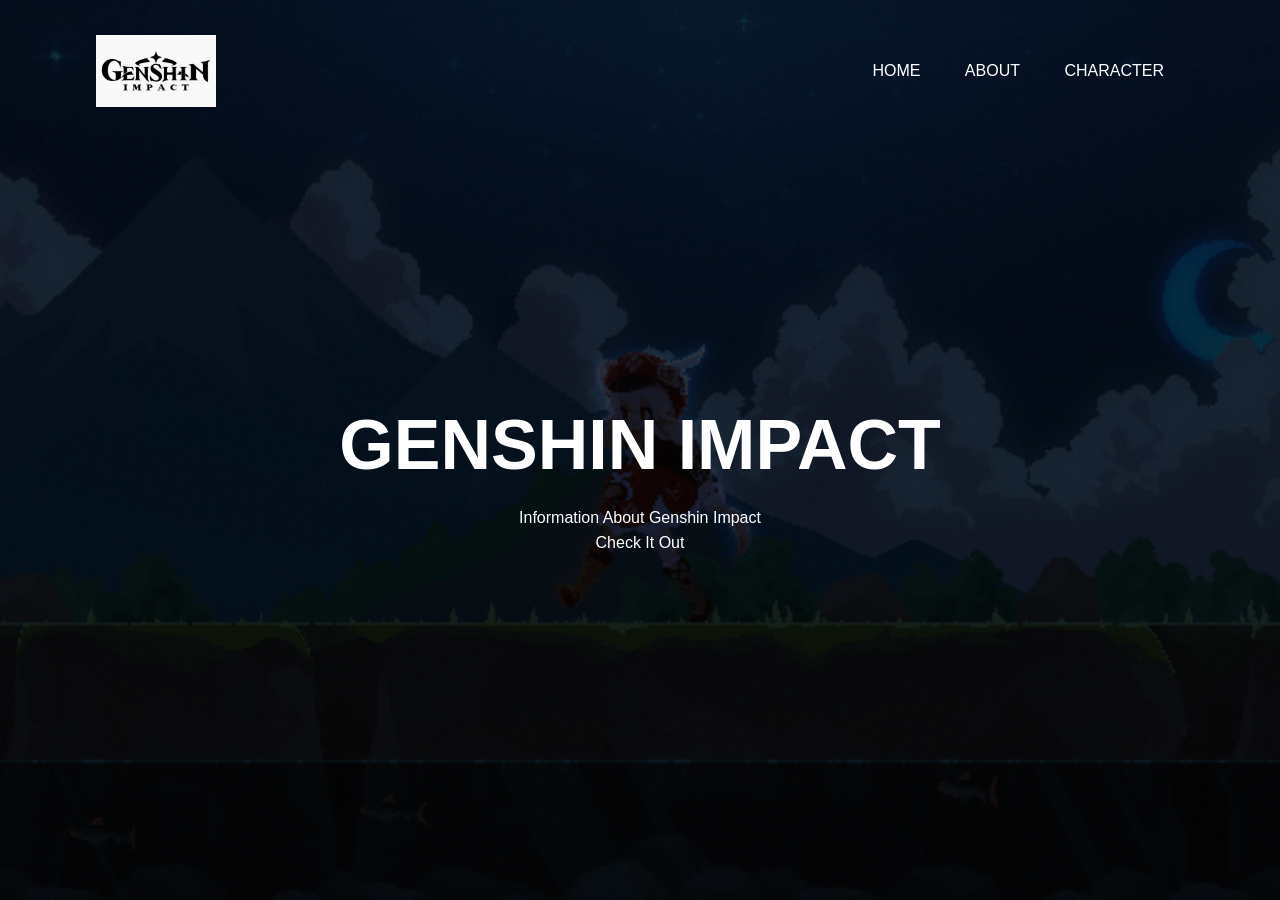
<file: index.html>
<html> 
<head><title>Genshin Impact</title>
      <link rel="stylesheet" href="style.css">
</head>
<body>
    <div class="banner">
        <div class="navbar">
            <img src="logo.jpeg" class="logo"> 
            <ul>
                <li><a href="index.html">Home</a></li> 
                <li><a href="about.html">About</a></li> 
                <li><a href="character.html">Character</a></li>
            </ul>
        </div>
        <div class="content">
            <h1>GENSHIN IMPACT</h1>
            <p>Information About Genshin Impact<br>Check It Out</p> 
        </div>
</body>
</html>
</file>
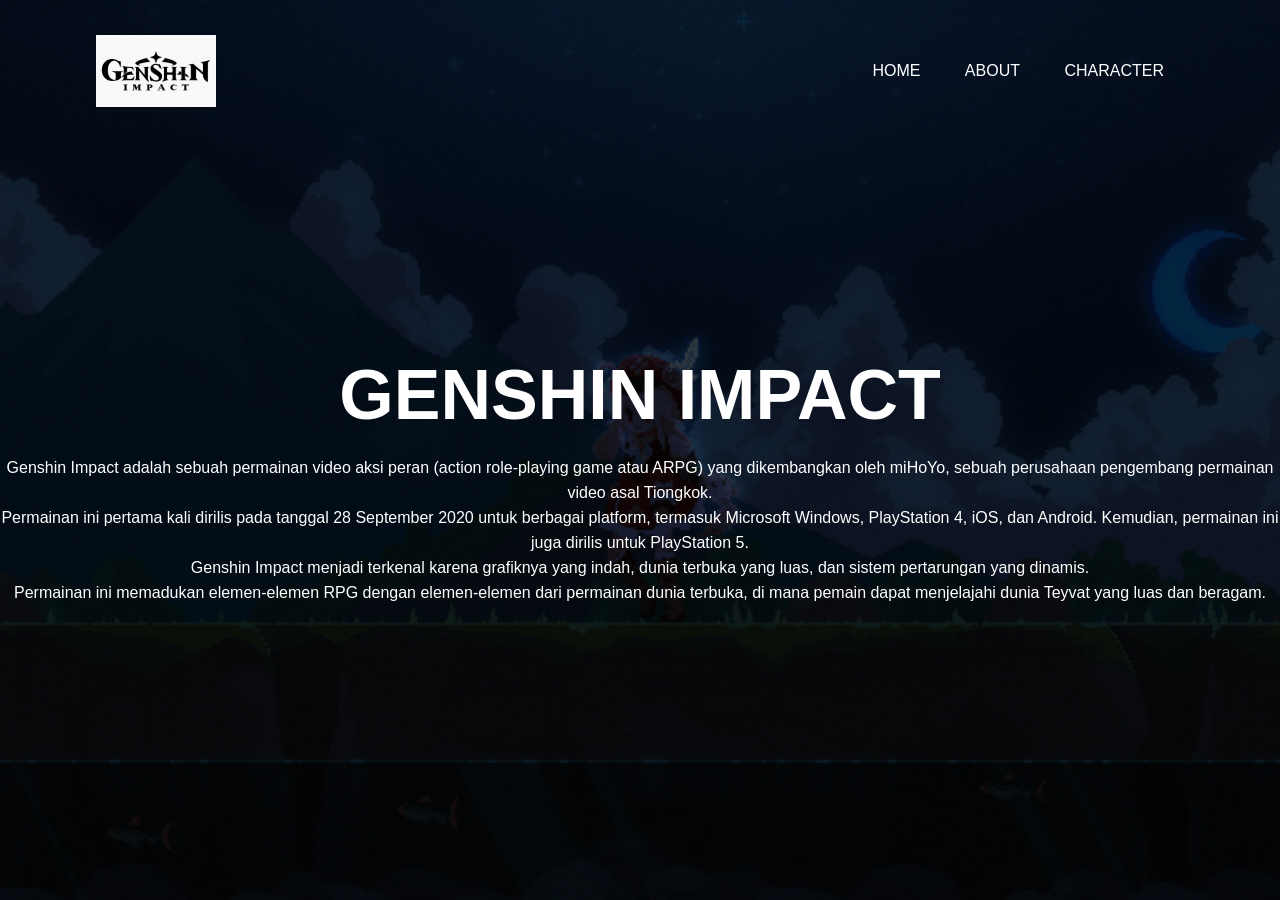
<file: about.html>
<html> 
<head><title>Genshin Impact</title>
      <link rel="stylesheet" href="about.css">
</head>
<body>
    <div class="banner">
        <div class="navbar">
            <img src="logo.jpeg" class="logo"> 
            <ul>
                <li><a href="index.html">Home</a></li> 
                <li><a href="about.html">About</a></li> 
                <li><a href="character.html">Character</a></li>
            </ul>
        </div>
        <div class="content">
            <h1>GENSHIN IMPACT</h1>
            <p>Genshin Impact adalah sebuah permainan video aksi peran (action role-playing game atau ARPG) yang dikembangkan oleh miHoYo, sebuah perusahaan pengembang permainan video asal Tiongkok. <br> Permainan ini pertama kali dirilis pada tanggal 28 September 2020 untuk berbagai platform, termasuk Microsoft Windows, PlayStation 4, iOS, dan Android. Kemudian, permainan ini juga dirilis untuk PlayStation 5.
            <br>Genshin Impact menjadi terkenal karena grafiknya yang indah, dunia terbuka yang luas, dan sistem pertarungan yang dinamis. <br> Permainan ini memadukan elemen-elemen RPG dengan elemen-elemen dari permainan dunia terbuka, di mana pemain dapat menjelajahi dunia Teyvat yang luas dan beragam.</p>
        </div>
</body>
</html>
</file>
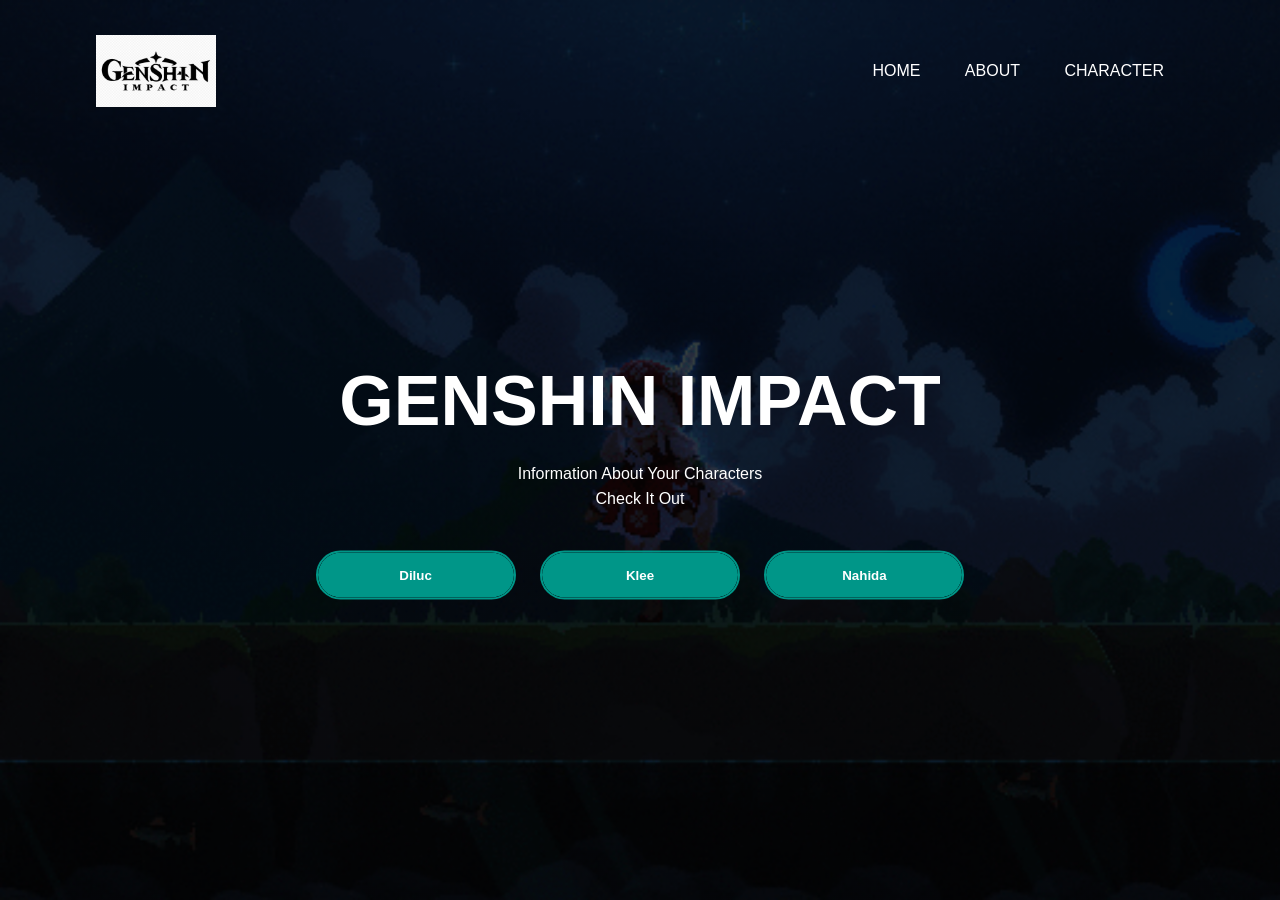
<file: character.html>
<html> 
<head><title>Genshin Impact</title>
      <link rel="stylesheet" href="character.css">
</head>
<body>
    <div class="banner">
        <div class="navbar">
            <img src="logo.jpeg" class="logo"> 
            <ul>
                <li><a href="index.html">Home</a></li> 
                <li><a href="about.html">About</a></li> 
                <li><a href="character.html">Character</a></li>
            </ul>
        </div>
        <div class="content">
            <h1>GENSHIN IMPACT</h1>
            <p>Information About Your Characters<br>Check It Out</p> 
            <div>
                <a href="diluc.html"><button type="button"><span></span>Diluc</button></a>
                <a href="klee.html"><button type="button"><span></span>Klee</button></a>
                <a href="nahida.html"><button type="button"><span></span>Nahida</button></a>
               
            </div>
        </div>
</body>
</html>
</file>
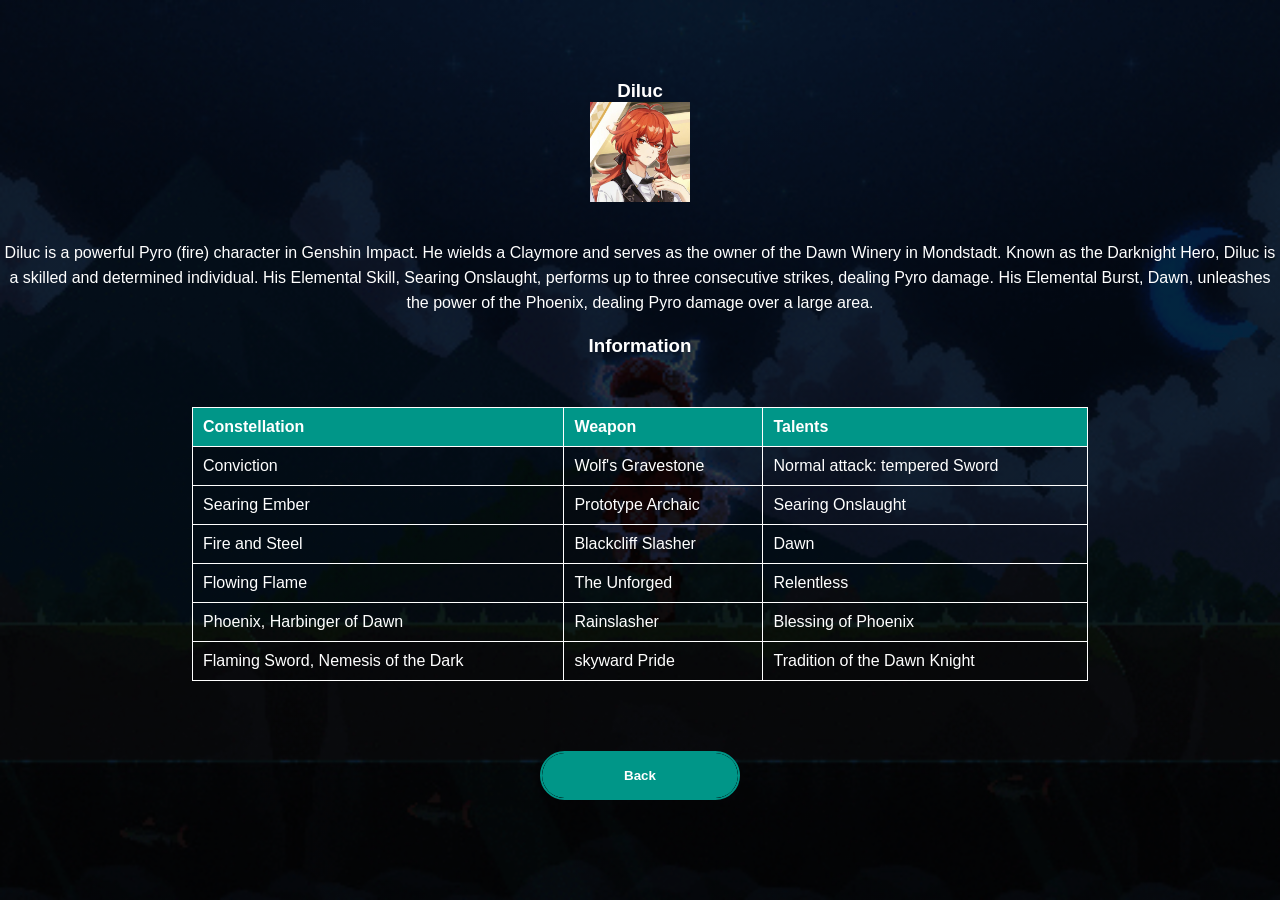
<file: diluc.html>
<!DOCTYPE html>
<html lang="en">
<head>
    <meta charset="UTF-8">
    <meta name="viewport" content="width=device-width, initial-scale=1.0">
    <title>Genshin Impact</title>
    <link rel="stylesheet" href="diluc.css">
</head>
<body>
    <div class="banner">
        <div class="content">
            <h3>Diluc</h3>
            <img src="diluc.jpeg" height="100px"><br>
            <p>
                Diluc is a powerful Pyro (fire) character in Genshin Impact. He wields a Claymore and serves as the owner of the Dawn Winery in Mondstadt.
                Known as the Darknight Hero, Diluc is a skilled and determined individual. His Elemental Skill, Searing Onslaught, performs up to three consecutive strikes, dealing Pyro damage.
                His Elemental Burst, Dawn, unleashes the power of the Phoenix, dealing Pyro damage over a large area.
            </p>
            <h3>Information</h3>
            <table border="1">
                <tr>
                    <th>Constellation</th>
                    <th>Weapon</th>
                    <th>Talents</th>
                </tr>
                <tr>
                    <td>Conviction</td>
                    <td>Wolf's Gravestone</td>
                    <td>Normal attack: tempered Sword</td>
                </tr>
                <tr>
                    <td>Searing Ember</td>
                    <td>Prototype Archaic</td>
                    <td>Searing Onslaught</td>
                </tr>
                <tr>
                    <td>Fire and Steel</td>
                    <td>Blackcliff Slasher</td>
                    <td>Dawn</td>
                </tr>
                <tr>
                    <td>Flowing Flame</td>
                    <td>The Unforged</td>
                    <td>Relentless</td>
                </tr>
                <tr>
                    <td>Phoenix, Harbinger of Dawn</td>
                    <td>Rainslasher</td>
                    <td>Blessing of Phoenix</td>
                </tr>
                <tr>
                    <td>Flaming Sword, Nemesis of the Dark</td>
                    <td>skyward Pride</td>
                    <td>Tradition of the Dawn Knight</td>
                </tr>
            </table>
            <div>
                <a href="character.html"><button type="button"><span></span>Back</button></a>
            </div>
        </div>
    </div>
</body>
</html>
</file>
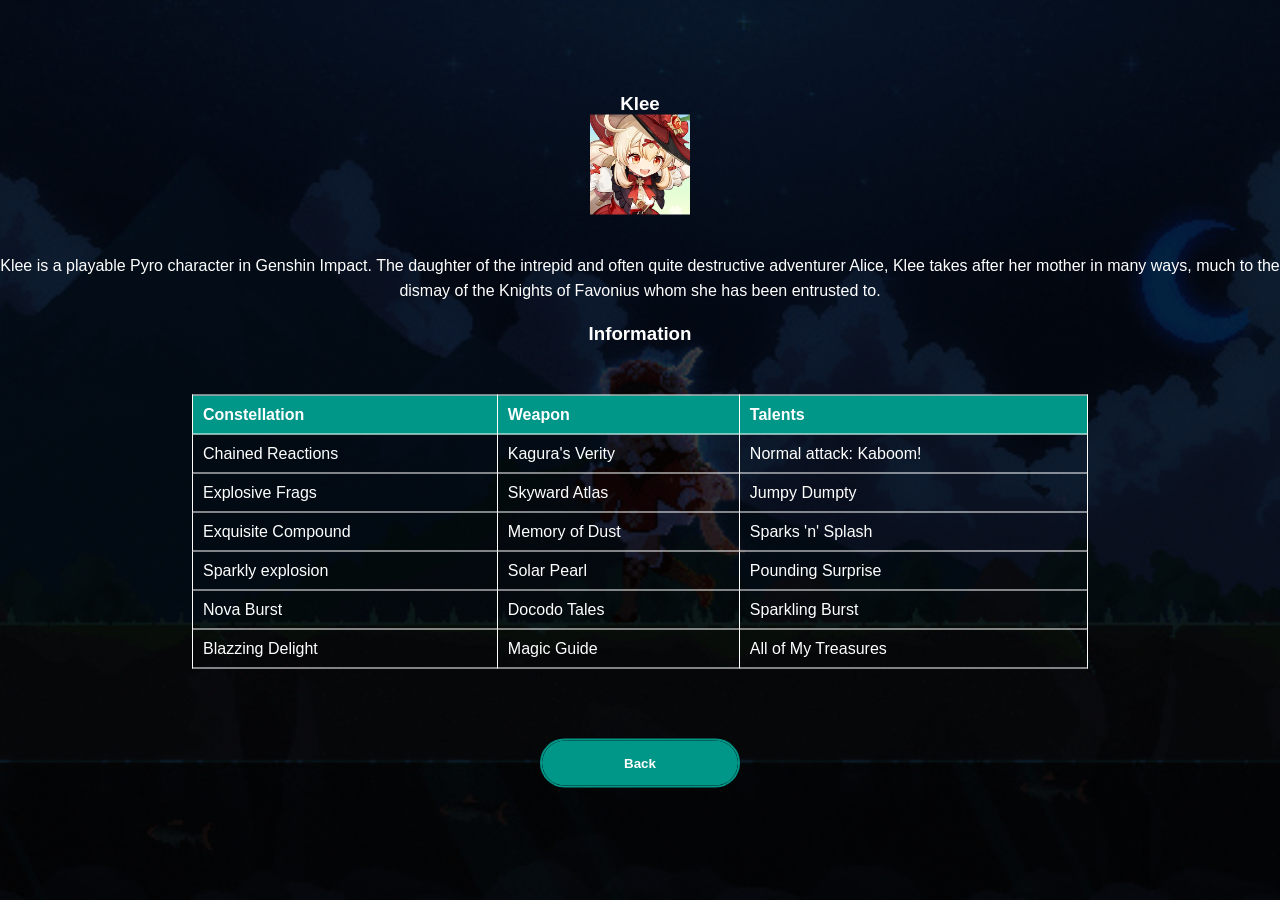
<file: klee.html>
<!DOCTYPE html>
<html lang="en">
<head>
    <meta charset="UTF-8">
    <meta name="viewport" content="width=device-width, initial-scale=1.0">
    <title>Genshin Impact</title>
    <link rel="stylesheet" href="klee.css">
</head>
<body>
    <div class="banner">
        <div class="content">
            <h3>Klee</h3>
            <img src="klee.jpeg" height="100px"><br>
            <p>
                Klee is a playable Pyro character in Genshin Impact.
                The daughter of the intrepid and often quite destructive adventurer Alice, Klee takes after her mother in many ways, much to the dismay of the Knights of Favonius whom she has been entrusted to.
            </p>
            <h3>Information</h3>
            <table border="1">
                <tr>
                    <th>Constellation</th>
                    <th>Weapon</th>
                    <th>Talents</th>
                </tr>
                <tr>
                    <td>Chained Reactions</td>
                    <td>Kagura's Verity</td>
                    <td>Normal attack: Kaboom!</td>
                </tr>
                <tr>
                    <td>Explosive Frags</td>
                    <td>Skyward Atlas</td>
                    <td>Jumpy Dumpty</td>
                </tr>
                <tr>
                    <td>Exquisite Compound</td>
                    <td>Memory of Dust</td>
                    <td>Sparks 'n' Splash</td>
                </tr>
                <tr>
                    <td>Sparkly explosion</td>
                    <td>Solar Pearl</td>
                    <td>Pounding Surprise</td>
                </tr>
                <tr>
                    <td>Nova Burst</td>
                    <td>Docodo Tales</td>
                    <td>Sparkling Burst</td>
                </tr>
                <tr>
                    <td>Blazzing Delight</td>
                    <td>Magic Guide</td>
                    <td>All of My Treasures</td>
                </tr>
            </table>
            <div>
                <a href="character.html"><button type="button"><span></span>Back</button></a>
            </div>
        </div>
    </div>
</body>
</html>
</file>
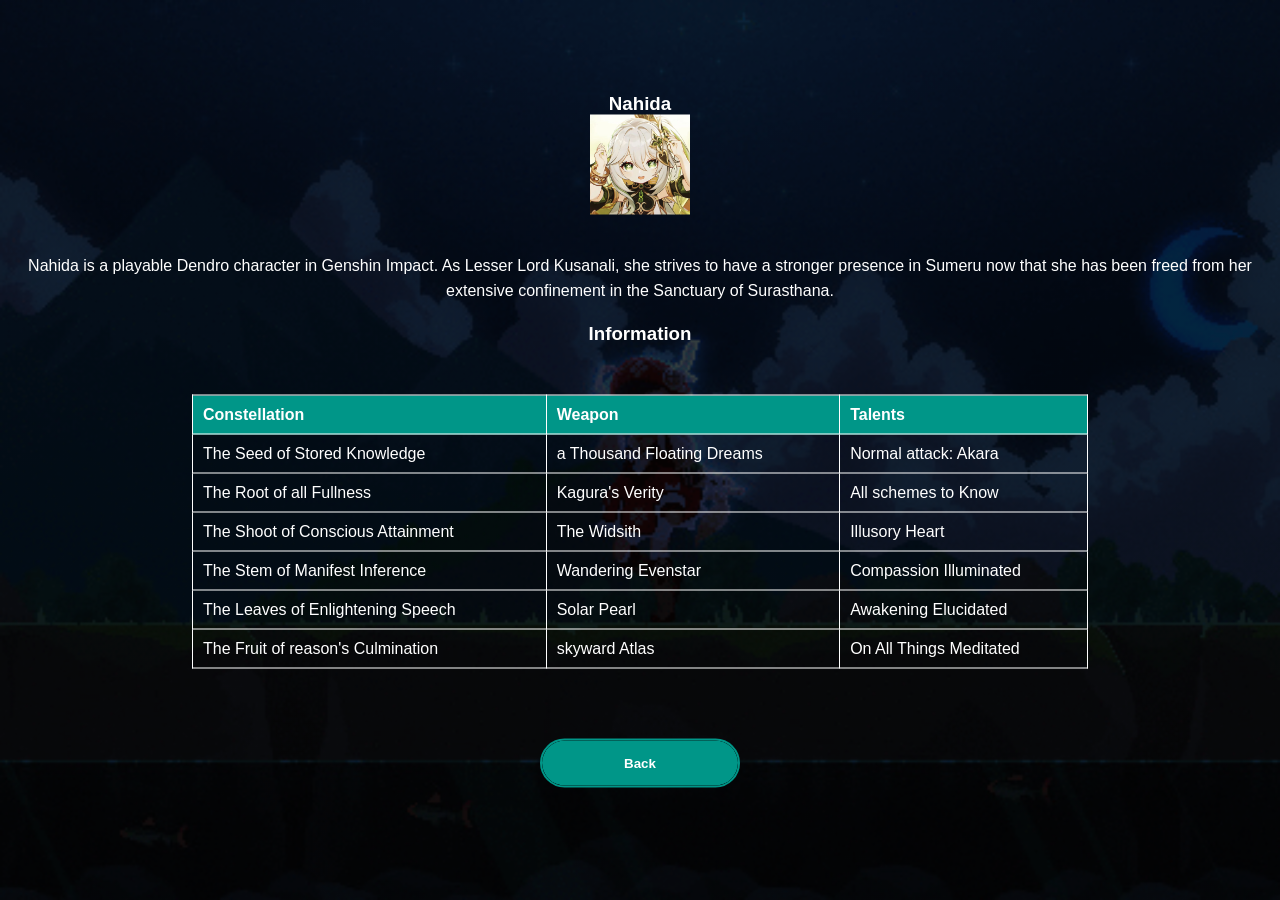
<file: nahida.html>
<!DOCTYPE html>
<html lang="en">
<head>
    <meta charset="UTF-8">
    <meta name="viewport" content="width=device-width, initial-scale=1.0">
    <title>Genshin Impact</title>
    <link rel="stylesheet" href="nahida.css">
</head>
<body>
    <div class="banner">
        <div class="content">
            <h3>Nahida</h3>
            <img src="nahida.jpeg" height="100px"><br>
            <p>
                Nahida is a playable Dendro character in Genshin Impact.
                As Lesser Lord Kusanali, she strives to have a stronger presence in Sumeru now that she has been freed from her extensive confinement in the Sanctuary of Surasthana.
            </p>
            <h3>Information</h3>
            <table border="1">
                <tr>
                    <th>Constellation</th>
                    <th>Weapon</th>
                    <th>Talents</th>
                </tr>
                <tr>
                    <td>The Seed of Stored Knowledge</td>
                    <td>a Thousand Floating Dreams</td>
                    <td>Normal attack: Akara</td>
                </tr>
                <tr>
                    <td>The Root of all Fullness</td>
                    <td>Kagura's Verity</td>
                    <td>All schemes to Know</td>
                </tr>
                <tr>
                    <td>The Shoot of Conscious Attainment</td>
                    <td>The Widsith</td>
                    <td>Illusory Heart</td>
                </tr>
                <tr>
                    <td>The Stem of Manifest Inference</td>
                    <td>Wandering Evenstar</td>
                    <td>Compassion Illuminated</td>
                </tr>
                <tr>
                    <td>The Leaves of Enlightening Speech</td>
                    <td>Solar Pearl</td>
                    <td>Awakening Elucidated</td>
                </tr>
                <tr>
                    <td>The Fruit of reason's Culmination</td>
                    <td>skyward Atlas</td>
                    <td>On All Things Meditated</td>
                </tr>
            </table>
            <div>
                <a href="character.html"><button type="button"><span></span>Back</button></a>
            </div>
        </div>
    </div>
</body>
</html>
</file>
<file: style.css>
* {
    margin: 0;
    padding: 0;
    font-family: sans-serif;
}

.banner {
    width: 100%;
    height: 100vh;
    background-image: linear-gradient(rgba(0, 0, 0, 0.75), rgba(0, 0, 0, 0.75)), url('download.gif');
    background-size: cover;
    background-position: center;
}

.navbar {
    width: 85%;
    margin: auto;
    padding: 35px 0;
    display: flex;
    align-items: center;
    justify-content: space-between;
}

.logo {
    width: 120px;
    cursor: pointer;
}

.navbar ul li {
    list-style: none;
    display: inline-block;
    margin: 0 20px;
    position: relative;
}

.navbar ul li a {
    text-decoration: none;
    color: #fff;
    text-transform: uppercase;
}

.navbar ul li::after {
    content: '';
    height: 3px;
    width: 0;
    background: #009688;
    position: absolute;
    left: 0;
    bottom: -10px;
    transition: 0.5s;
}

.navbar ul li:hover::after {
    width: 100%;
}

.content {
    width: 100%;
    position: absolute;
    top: 50%;
    transform: translateY(-50%);
    text-align: center;
    color: #fff;
}

.content h1 {
    font-size: 70px;
    margin-top: 80px;
}

.content p {
    margin: 20px auto;
    font-weight: 100;
    line-height: 25px;
}

button {
    width: 200px;
    padding: 15px 0;
    text-align: center;
    margin: 20px 10px;
    border-radius: 25px;
    font-weight: bold;
    border: 2px solid #009688;
    background: transparent;
    color: #fff;
    cursor: pointer;
    position: relative;
    overflow: hidden;
}

span {
    background: #009688;
    height: 100%;
    width: 100%;
    border-radius: 25px;
    position: absolute;
    left: 0;
    bottom: 0;
    z-index: -1;
    transition: 0.5s;
}

button:hover span {
    width: 100%;
}

button:hover {
    border: none;
}
</file>
<file: about.css>
* {
    margin: 0;
    padding: 0;
    font-family: sans-serif;
}

.banner {
    width: 100%;
    height: 100vh;
    background-image: linear-gradient(rgba(0, 0, 0, 0.75), rgba(0, 0, 0, 0.75)), url('download.gif');
    background-size: cover;
    background-position: center;
}

.navbar {
    width: 85%;
    margin: auto;
    padding: 35px 0;
    display: flex;
    align-items: center;
    justify-content: space-between;
}

.logo {
    width: 120px;
    cursor: pointer;
}

.navbar ul li {
    list-style: none;
    display: inline-block;
    margin: 0 20px;
    position: relative;
}

.navbar ul li a {
    text-decoration: none;
    color: #fff;
    text-transform: uppercase;
}

.navbar ul li::after {
    content: '';
    height: 3px;
    width: 0;
    background: #009688;
    position: absolute;
    left: 0;
    bottom: -10px;
    transition: 0.5s;
}

.navbar ul li:hover::after {
    width: 100%;
}

.content {
    width: 100%;
    position: absolute;
    top: 50%;
    transform: translateY(-50%);
    text-align: center;
    color: #fff;
}

.content h1 {
    font-size: 70px;
    margin-top: 80px;
}

.content p {
    margin: 20px auto;
    font-weight: 100;
    line-height: 25px;
}

button {
    width: 200px;
    padding: 15px 0;
    text-align: center;
    margin: 20px 10px;
    border-radius: 25px;
    font-weight: bold;
    border: 2px solid #009688;
    background: transparent;
    color: #fff;
    cursor: pointer;
    position: relative;
    overflow: hidden;
}

span {
    background: #009688;
    height: 100%;
    width: 100%;
    border-radius: 25px;
    position: absolute;
    left: 0;
    bottom: 0;
    z-index: -1;
    transition: 0.5s;
}

button:hover span {
    width: 100%;
}

button:hover {
    border: none;
}
</file>
<file: character.css>
* {
    margin: 0;
    padding: 0;
    font-family: sans-serif;
}

.banner {
    width: 100%;
    height: 100vh;
    background-image: linear-gradient(rgba(0, 0, 0, 0.75), rgba(0, 0, 0, 0.75)), url('download.gif');
    background-size: cover;
    background-position: center;
}

.navbar {
    width: 85%;
    margin: auto;
    padding: 35px 0;
    display: flex;
    align-items: center;
    justify-content: space-between;
}

.logo {
    width: 120px;
    cursor: pointer;
}

.navbar ul li {
    list-style: none;
    display: inline-block;
    margin: 0 20px;
    position: relative;
}

.navbar ul li a {
    text-decoration: none;
    color: #fff;
    text-transform: uppercase;
}

.navbar ul li::after {
    content: '';
    height: 3px;
    width: 0;
    background: #009688;
    position: absolute;
    left: 0;
    bottom: -10px;
    transition: 0.5s;
}

.navbar ul li:hover::after {
    width: 100%;
}

.content {
    width: 100%;
    position: absolute;
    top: 50%;
    transform: translateY(-50%);
    text-align: center;
    color: #fff;
}

.content h1 {
    font-size: 70px;
    margin-top: 80px;
}

.content p {
    margin: 20px auto;
    font-weight: 100;
    line-height: 25px;
}

button {
    width: 200px;
    padding: 15px 0;
    text-align: center;
    margin: 20px 10px;
    border-radius: 25px;
    font-weight: bold;
    border: 2px solid #009688;
    background: transparent;
    color: #fff;
    cursor: pointer;
    position: relative;
    overflow: hidden;
}

span {
    background: #009688;
    height: 100%;
    width: 100%;
    border-radius: 25px;
    position: absolute;
    left: 0;
    bottom: 0;
    z-index: -1;
    transition: 0.5s;
}

button:hover span {
    width: 100%;
}

button:hover {
    border: none;
}
</file>
<file: diluc.css>
* {
    margin: 0;
    padding: 0;
    font-family: sans-serif;
}

.banner {
    width: 100%;
    height: 100vh;
    background-image: linear-gradient(rgba(0, 0, 0, 0.75), rgba(0, 0, 0, 0.75)), url('download.gif');
    background-size: cover;
    background-position: center;
}

.content {
    width: 100%;
    position: absolute;
    top: 50%;
    transform: translateY(-50%);
    text-align: center;
    color: #fff;
}

.content h1 {
    font-size: 70px;
    margin-top: 80px;
}

.content p {
    margin: 20px auto;
    font-weight: 100;
    line-height: 25px;
}

table {
    width: 70%;
    margin: 50px auto;
    border-collapse: collapse;
}

table, th, td {
    border: 1px solid #fff;
}

th, td {
    padding: 10px;
    text-align: left;
    color: #fff;
}

th {
    background-color: #009688;
    color: white;
}

button {
    width: 200px;
    padding: 15px 0;
    text-align: center;
    margin: 20px 10px;
    border-radius: 25px;
    font-weight: bold;
    border: 2px solid #009688;
    background: transparent;
    color: #fff;
    cursor: pointer;
    position: relative;
    overflow: hidden;
}

span {
    background: #009688;
    height: 100%;
    width: 100%;
    border-radius: 25px;
    position: absolute;
    left: 0;
    bottom: 0;
    z-index: -1;
    transition: 0.5s;
}

button:hover span {
    width: 100%;
}

button:hover {
    border: none;
}

/* Tambahkan style untuk gambar */
img {
    display: block;
    margin: 0 auto; /* Membuat gambar berada di tengah */
}
</file>
<file: klee.css>
* {
    margin: 0;
    padding: 0;
    font-family: sans-serif;
}

.banner {
    width: 100%;
    height: 100vh;
    background-image: linear-gradient(rgba(0, 0, 0, 0.75), rgba(0, 0, 0, 0.75)), url('download.gif');
    background-size: cover;
    background-position: center;
}

.content {
    width: 100%;
    position: absolute;
    top: 50%;
    transform: translateY(-50%);
    text-align: center;
    color: #fff;
}

.content h1 {
    font-size: 70px;
    margin-top: 80px;
}

.content p {
    margin: 20px auto;
    font-weight: 100;
    line-height: 25px;
}

table {
    width: 70%;
    margin: 50px auto;
    border-collapse: collapse;
}

table, th, td {
    border: 1px solid #fff;
}

th, td {
    padding: 10px;
    text-align: left;
    color: #fff;
}

th {
    background-color: #009688;
    color: white;
}

button {
    width: 200px;
    padding: 15px 0;
    text-align: center;
    margin: 20px 10px;
    border-radius: 25px;
    font-weight: bold;
    border: 2px solid #009688;
    background: transparent;
    color: #fff;
    cursor: pointer;
    position: relative;
    overflow: hidden;
}

span {
    background: #009688;
    height: 100%;
    width: 100%;
    border-radius: 25px;
    position: absolute;
    left: 0;
    bottom: 0;
    z-index: -1;
    transition: 0.5s;
}

button:hover span {
    width: 100%;
}

button:hover {
    border: none;
}

/* Tambahkan style untuk gambar */
img {
    display: block;
    margin: 0 auto; /* Membuat gambar berada di tengah */
}
</file>
<file: nahida.css>
* {
    margin: 0;
    padding: 0;
    font-family: sans-serif;
}

.banner {
    width: 100%;
    height: 100vh;
    background-image: linear-gradient(rgba(0, 0, 0, 0.75), rgba(0, 0, 0, 0.75)), url('download.gif');
    background-size: cover;
    background-position: center;
}

.content {
    width: 100%;
    position: absolute;
    top: 50%;
    transform: translateY(-50%);
    text-align: center;
    color: #fff;
}

.content h1 {
    font-size: 70px;
    margin-top: 80px;
}

.content p {
    margin: 20px auto;
    font-weight: 100;
    line-height: 25px;
}

table {
    width: 70%;
    margin: 50px auto;
    border-collapse: collapse;
}

table, th, td {
    border: 1px solid #fff;
}

th, td {
    padding: 10px;
    text-align: left;
    color: #fff;
}

th {
    background-color: #009688;
    color: white;
}

button {
    width: 200px;
    padding: 15px 0;
    text-align: center;
    margin: 20px 10px;
    border-radius: 25px;
    font-weight: bold;
    border: 2px solid #009688;
    background: transparent;
    color: #fff;
    cursor: pointer;
    position: relative;
    overflow: hidden;
}

span {
    background: #009688;
    height: 100%;
    width: 100%;
    border-radius: 25px;
    position: absolute;
    left: 0;
    bottom: 0;
    z-index: -1;
    transition: 0.5s;
}

button:hover span {
    width: 100%;
}

button:hover {
    border: none;
}

/* Tambahkan style untuk gambar */
img {
    display: block;
    margin: 0 auto; /* Membuat gambar berada di tengah */
}
</file>
